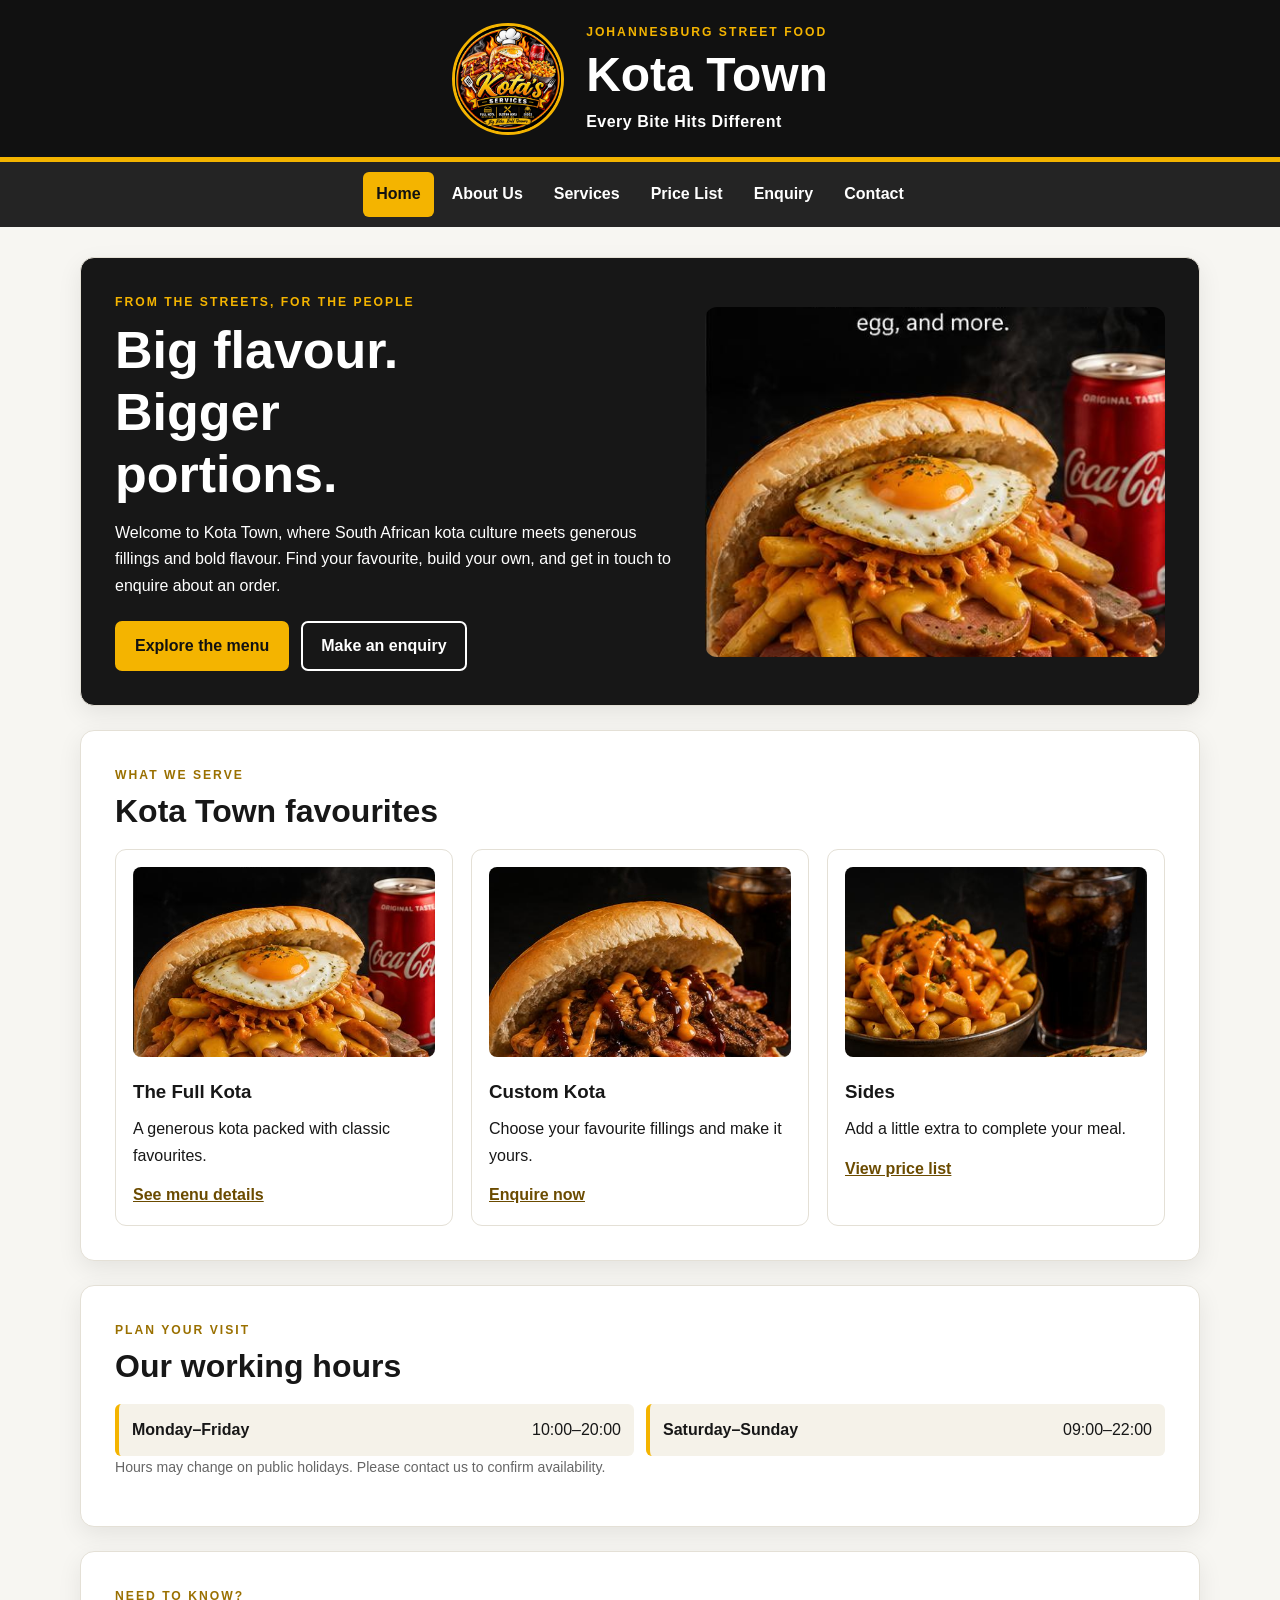
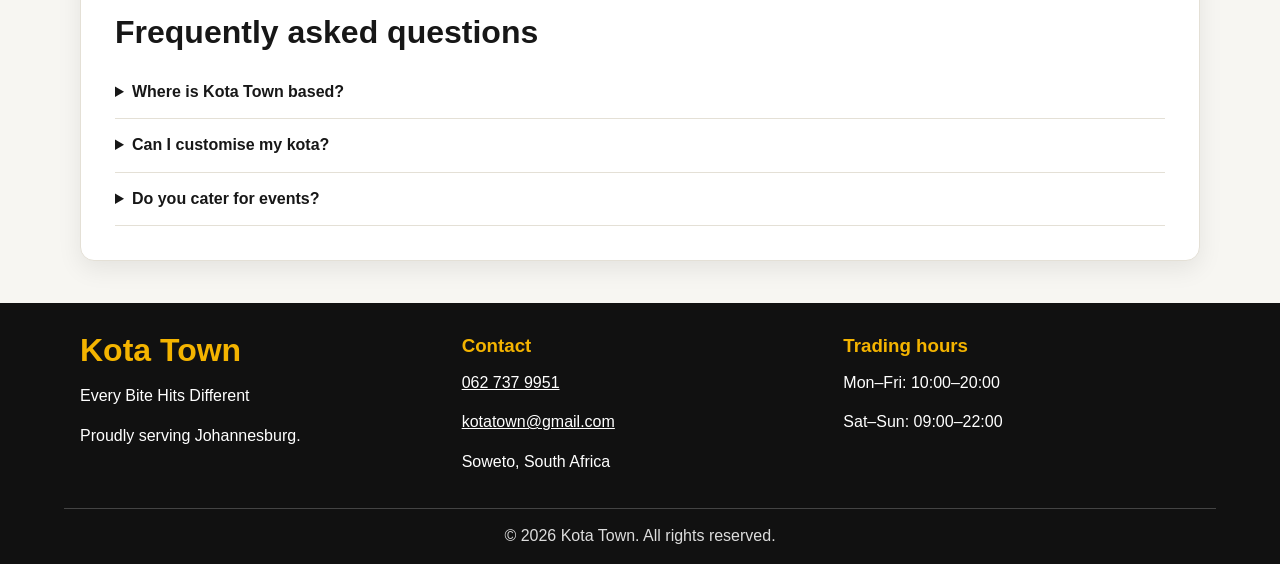
<file: Index.html>
<!doctype html>
<html lang="en-ZA">
<head>
<meta charset="utf-8"><meta name="viewport" content="width=device-width, initial-scale=1">
<title>Kota Town | Loaded Kota and South African Street Food</title><meta name="description" content="Discover loaded kotas, custom kota meals, sides and catering from Kota Town in Johannesburg. Explore our menu and send an order enquiry.">
<meta name="keywords" content="Kota Town, kota, South African street food, loaded kota, Soweto, Johannesburg, kota delivery">
<meta name="author" content="Kota Town"><meta name="robots" content="index, follow">
<meta property="og:type" content="website"><meta property="og:site_name" content="Kota Town"><meta property="og:title" content="Kota Town | Loaded Kota and South African Street Food"><meta property="og:description" content="Discover loaded kotas, custom kota meals, sides and catering from Kota Town in Johannesburg. Explore our menu and send an order enquiry.">
<meta name="theme-color" content="#111111"><link rel="stylesheet" href="css/style.css">
</head><body><a class="skip-link" href="#main-content">Skip to content</a>
<header class="site-header"><img src="Images/WhatsApp Image 2026-08-13 at 12.58.29.jpeg" alt="Kota Town brand logo" width="150" height="150"><div><p class="eyebrow">Johannesburg street food</p><h1>Kota Town</h1><p class="tagline">Every Bite Hits Different</p></div></header><nav class="site-nav" aria-label="Main navigation">
<a href="Index.html">Home</a><a href="About.html">About Us</a><a href="Services.html">Services</a><a href="Gallery.html">Price List</a><a href="Enquiry.html">Enquiry</a><a href="Contact.html">Contact</a>
</nav><main id="main-content">
<section class="hero-section"><div class="hero-copy"><p class="eyebrow">From the streets, for the people</p><h2>Big flavour. Bigger portions.</h2><p>Welcome to Kota Town, where South African kota culture meets generous fillings and bold flavour. Find your favourite, build your own, and get in touch to enquire about an order.</p><div class="button-row"><a class="button" href="Gallery.html">Explore the menu</a><a class="button button-outline" href="Enquiry.html">Make an enquiry</a></div></div><img class="hero-image" src="Images/FK.jpeg" alt="A loaded Full Kota with generous fillings" width="600" height="450"></section>
<section><div class="section-heading"><p class="eyebrow">What we serve</p><h2>Kota Town favourites</h2></div><div class="feature-grid"><article class="feature-card"><img src="Images/FK.jpeg" alt="Full Kota meal" loading="lazy"><h3>The Full Kota</h3><p>A generous kota packed with classic favourites.</p><a href="Gallery.html">See menu details</a></article><article class="feature-card"><img src="Images/CK.jpeg" alt="Custom Kota meal" loading="lazy"><h3>Custom Kota</h3><p>Choose your favourite fillings and make it yours.</p><a href="Enquiry.html">Enquire now</a></article><article class="feature-card"><img src="Images/S.jpeg" alt="Kota Town side dish" loading="lazy"><h3>Sides</h3><p>Add a little extra to complete your meal.</p><a href="Gallery.html">View price list</a></article></div></section>
<section><div class="section-heading"><p class="eyebrow">Plan your visit</p><h2>Our working hours</h2></div><div class="hours"><p><strong>Monday–Friday</strong><span>10:00–20:00</span></p><p><strong>Saturday–Sunday</strong><span>09:00–22:00</span></p></div><p class="small-note">Hours may change on public holidays. Please contact us to confirm availability.</p></section>
<section class="faq-section"><p class="eyebrow">Need to know?</p><h2>Frequently asked questions</h2><details><summary>Where is Kota Town based?</summary><p>We are based in Soweto, Johannesburg, South Africa. Contact us to confirm service and delivery arrangements.</p></details><details><summary>Can I customise my kota?</summary><p>Yes. Use the enquiry form to tell us which fillings you would like and we will respond about availability.</p></details><details><summary>Do you cater for events?</summary><p>We accept catering enquiries for events, campus activities and gatherings. Please include your date and estimated quantity.</p></details></section>
</main><footer class="site-footer"><div class="footer-content"><div><h2>Kota Town</h2><p>Every Bite Hits Different</p><p>Proudly serving Johannesburg.</p></div><div><h3>Contact</h3><p><a href="tel:+27627379951">062 737 9951</a></p><p><a href="mailto:kotatown@gmail.com">kotatown@gmail.com</a></p><p>Soweto, South Africa</p></div><div><h3>Trading hours</h3><p>Mon–Fri: 10:00–20:00</p><p>Sat–Sun: 09:00–22:00</p></div></div><p class="copyright">&copy; 2026 Kota Town. All rights reserved.</p></footer>
<script src="js/script.js" defer></script></body></html>
</file>
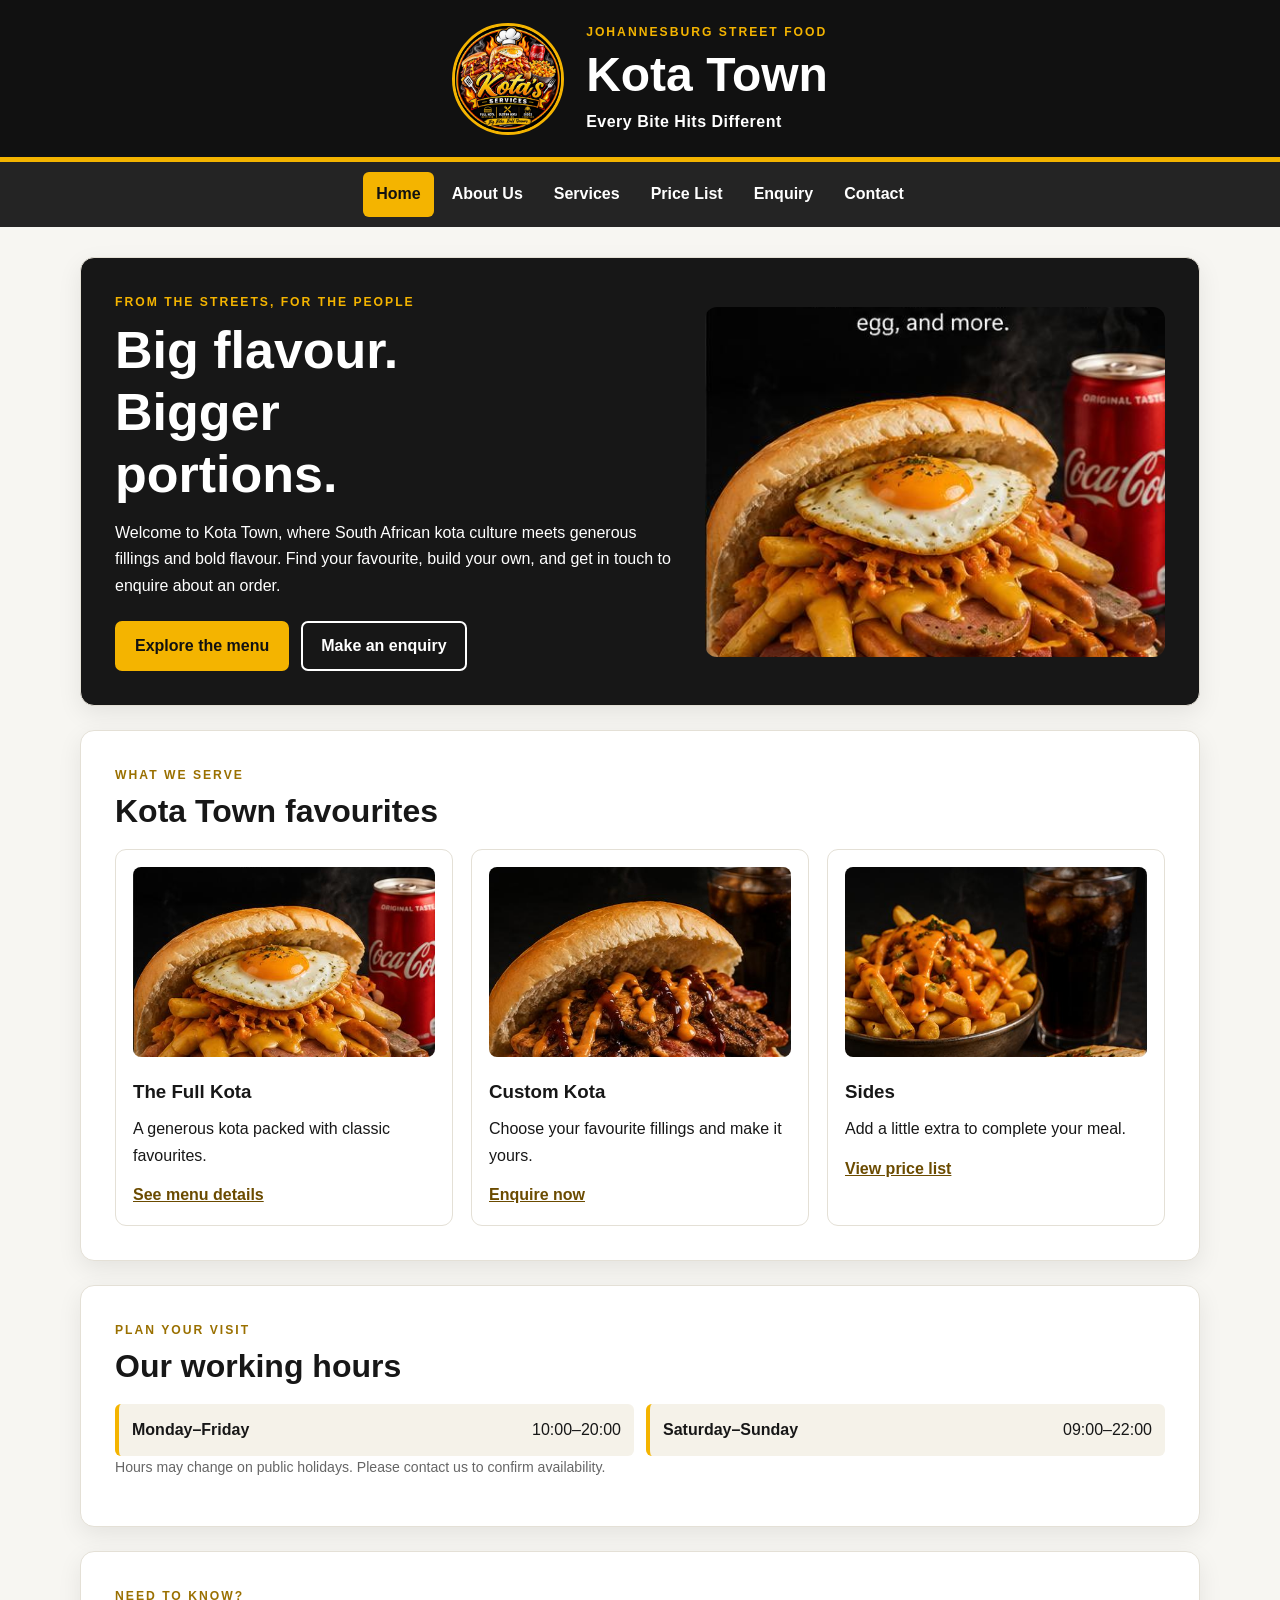
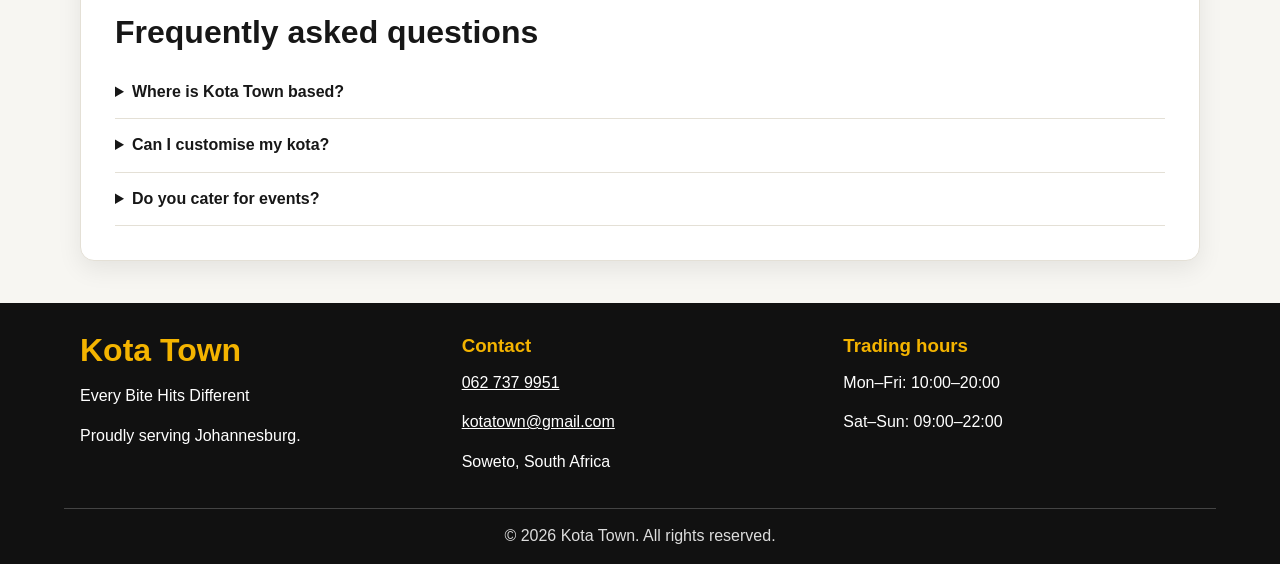
<file: index.html>
<!doctype html>
<html lang="en-ZA">
<head>
<meta charset="utf-8"><meta name="viewport" content="width=device-width, initial-scale=1">
<title>Kota Town | Loaded Kota and South African Street Food</title><meta name="description" content="Discover loaded kotas, custom kota meals, sides and catering from Kota Town in Johannesburg. Explore our menu and send an order enquiry.">
<meta name="keywords" content="Kota Town, kota, South African street food, loaded kota, Soweto, Johannesburg, kota delivery">
<meta name="author" content="Kota Town"><meta name="robots" content="index, follow">
<meta property="og:type" content="website"><meta property="og:site_name" content="Kota Town"><meta property="og:title" content="Kota Town | Loaded Kota and South African Street Food"><meta property="og:description" content="Discover loaded kotas, custom kota meals, sides and catering from Kota Town in Johannesburg. Explore our menu and send an order enquiry.">
<meta name="theme-color" content="#111111"><link rel="stylesheet" href="css/style.css">
</head><body><a class="skip-link" href="#main-content">Skip to content</a>
<header class="site-header"><img src="Images/WhatsApp Image 2026-08-13 at 12.58.29.jpeg" alt="Kota Town brand logo" width="150" height="150"><div><p class="eyebrow">Johannesburg street food</p><h1>Kota Town</h1><p class="tagline">Every Bite Hits Different</p></div></header><nav class="site-nav" aria-label="Main navigation">
<a href="index.html">Home</a><a href="About.html">About Us</a><a href="Services.html">Services</a><a href="Gallery.html">Price List</a><a href="Enquiry.html">Enquiry</a><a href="Contact.html">Contact</a>
</nav><main id="main-content">
<section class="hero-section"><div class="hero-copy"><p class="eyebrow">From the streets, for the people</p><h2>Big flavour. Bigger portions.</h2><p>Welcome to Kota Town, where South African kota culture meets generous fillings and bold flavour. Find your favourite, build your own, and get in touch to enquire about an order.</p><div class="button-row"><a class="button" href="Gallery.html">Explore the menu</a><a class="button button-outline" href="Enquiry.html">Make an enquiry</a></div></div><img class="hero-image" src="Images/FK.jpeg" alt="A loaded Full Kota with generous fillings" width="600" height="450"></section>
<section><div class="section-heading"><p class="eyebrow">What we serve</p><h2>Kota Town favourites</h2></div><div class="feature-grid"><article class="feature-card"><img src="Images/FK.jpeg" alt="Full Kota meal" loading="lazy"><h3>The Full Kota</h3><p>A generous kota packed with classic favourites.</p><a href="Gallery.html">See menu details</a></article><article class="feature-card"><img src="Images/CK.jpeg" alt="Custom Kota meal" loading="lazy"><h3>Custom Kota</h3><p>Choose your favourite fillings and make it yours.</p><a href="Enquiry.html">Enquire now</a></article><article class="feature-card"><img src="Images/S.jpeg" alt="Kota Town side dish" loading="lazy"><h3>Sides</h3><p>Add a little extra to complete your meal.</p><a href="Gallery.html">View price list</a></article></div></section>
<section><div class="section-heading"><p class="eyebrow">Plan your visit</p><h2>Our working hours</h2></div><div class="hours"><p><strong>Monday–Friday</strong><span>10:00–20:00</span></p><p><strong>Saturday–Sunday</strong><span>09:00–22:00</span></p></div><p class="small-note">Hours may change on public holidays. Please contact us to confirm availability.</p></section>
<section class="faq-section"><p class="eyebrow">Need to know?</p><h2>Frequently asked questions</h2><details><summary>Where is Kota Town based?</summary><p>We are based in Soweto, Johannesburg, South Africa. Contact us to confirm service and delivery arrangements.</p></details><details><summary>Can I customise my kota?</summary><p>Yes. Use the enquiry form to tell us which fillings you would like and we will respond about availability.</p></details><details><summary>Do you cater for events?</summary><p>We accept catering enquiries for events, campus activities and gatherings. Please include your date and estimated quantity.</p></details></section>
</main><footer class="site-footer"><div class="footer-content"><div><h2>Kota Town</h2><p>Every Bite Hits Different</p><p>Proudly serving Johannesburg.</p></div><div><h3>Contact</h3><p><a href="tel:+27627379951">062 737 9951</a></p><p><a href="mailto:kotatown@gmail.com">kotatown@gmail.com</a></p><p>Soweto, South Africa</p></div><div><h3>Trading hours</h3><p>Mon–Fri: 10:00–20:00</p><p>Sat–Sun: 09:00–22:00</p></div></div><p class="copyright">&copy; 2026 Kota Town. All rights reserved.</p></footer>
<script src="js/script.js" defer></script></body></html>
</file>
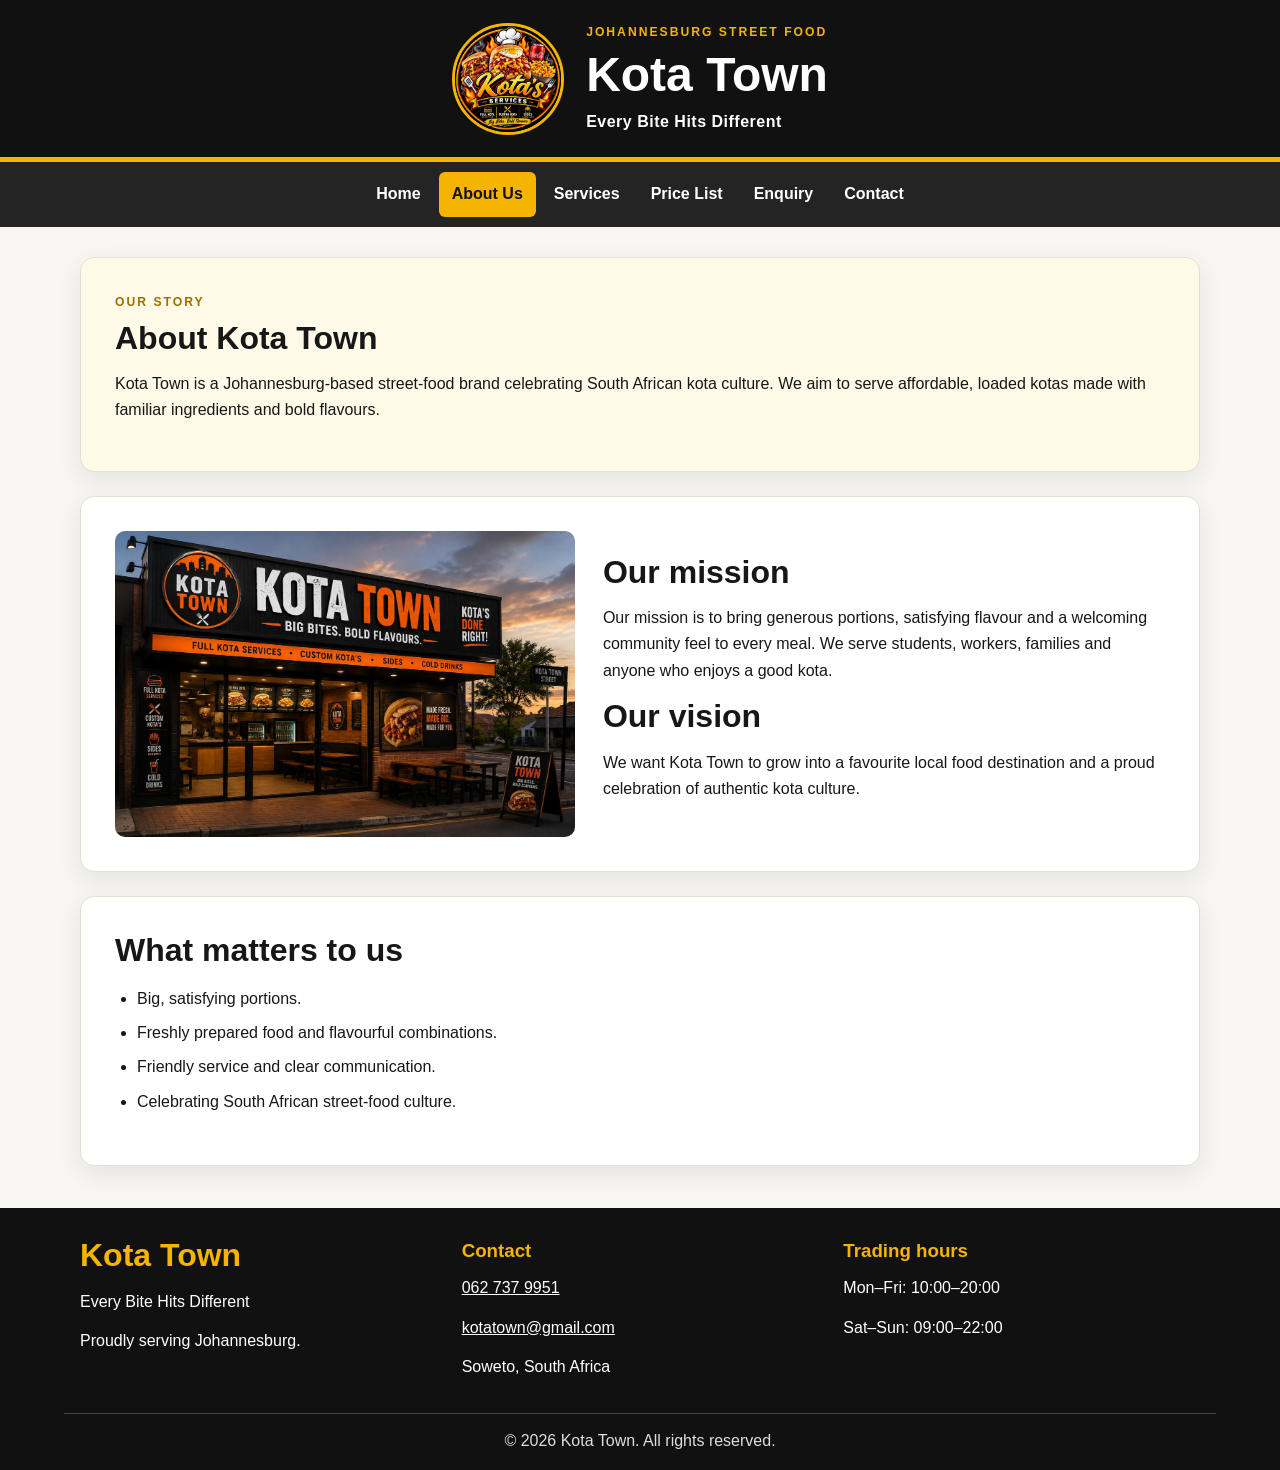
<file: About.html>
<!doctype html>
<html lang="en-ZA">
<head>
<meta charset="utf-8"><meta name="viewport" content="width=device-width, initial-scale=1">
<title>About Kota Town | Our Story</title><meta name="description" content="Learn about Kota Town, a Johannesburg street-food brand celebrating South African kota culture, generous portions and bold flavours.">
<meta name="keywords" content="Kota Town, kota, South African street food, loaded kota, Soweto, Johannesburg, kota delivery">
<meta name="author" content="Kota Town"><meta name="robots" content="index, follow">
<meta property="og:type" content="website"><meta property="og:site_name" content="Kota Town"><meta property="og:title" content="About Kota Town | Our Story"><meta property="og:description" content="Learn about Kota Town, a Johannesburg street-food brand celebrating South African kota culture, generous portions and bold flavours.">
<meta name="theme-color" content="#111111"><link rel="stylesheet" href="css/style.css">
</head><body><a class="skip-link" href="#main-content">Skip to content</a>
<header class="site-header"><img src="Images/WhatsApp Image 2026-08-13 at 12.58.29.jpeg" alt="Kota Town brand logo" width="150" height="150"><div><p class="eyebrow">Johannesburg street food</p><h1>Kota Town</h1><p class="tagline">Every Bite Hits Different</p></div></header><nav class="site-nav" aria-label="Main navigation">
<a href="index.html">Home</a><a href="About.html">About Us</a><a href="Services.html">Services</a><a href="Gallery.html">Price List</a><a href="Enquiry.html">Enquiry</a><a href="Contact.html">Contact</a>
</nav><main id="main-content">
<section class="page-intro"><p class="eyebrow">Our story</p><h2>About Kota Town</h2><p>Kota Town is a Johannesburg-based street-food brand celebrating South African kota culture. We aim to serve affordable, loaded kotas made with familiar ingredients and bold flavours.</p></section>
<section class="two-column"><img src="Images/kr.jpeg" alt="Kota Town food business setting" loading="lazy"><div><h2>Our mission</h2><p>Our mission is to bring generous portions, satisfying flavour and a welcoming community feel to every meal. We serve students, workers, families and anyone who enjoys a good kota.</p><h2>Our vision</h2><p>We want Kota Town to grow into a favourite local food destination and a proud celebration of authentic kota culture.</p></div></section>
<section><h2>What matters to us</h2><ul class="tick-list"><li>Big, satisfying portions.</li><li>Freshly prepared food and flavourful combinations.</li><li>Friendly service and clear communication.</li><li>Celebrating South African street-food culture.</li></ul></section>
</main><footer class="site-footer"><div class="footer-content"><div><h2>Kota Town</h2><p>Every Bite Hits Different</p><p>Proudly serving Johannesburg.</p></div><div><h3>Contact</h3><p><a href="tel:+27627379951">062 737 9951</a></p><p><a href="mailto:kotatown@gmail.com">kotatown@gmail.com</a></p><p>Soweto, South Africa</p></div><div><h3>Trading hours</h3><p>Mon–Fri: 10:00–20:00</p><p>Sat–Sun: 09:00–22:00</p></div></div><p class="copyright">&copy; 2026 Kota Town. All rights reserved.</p></footer>
<script src="js/script.js" defer></script></body></html>
</file>
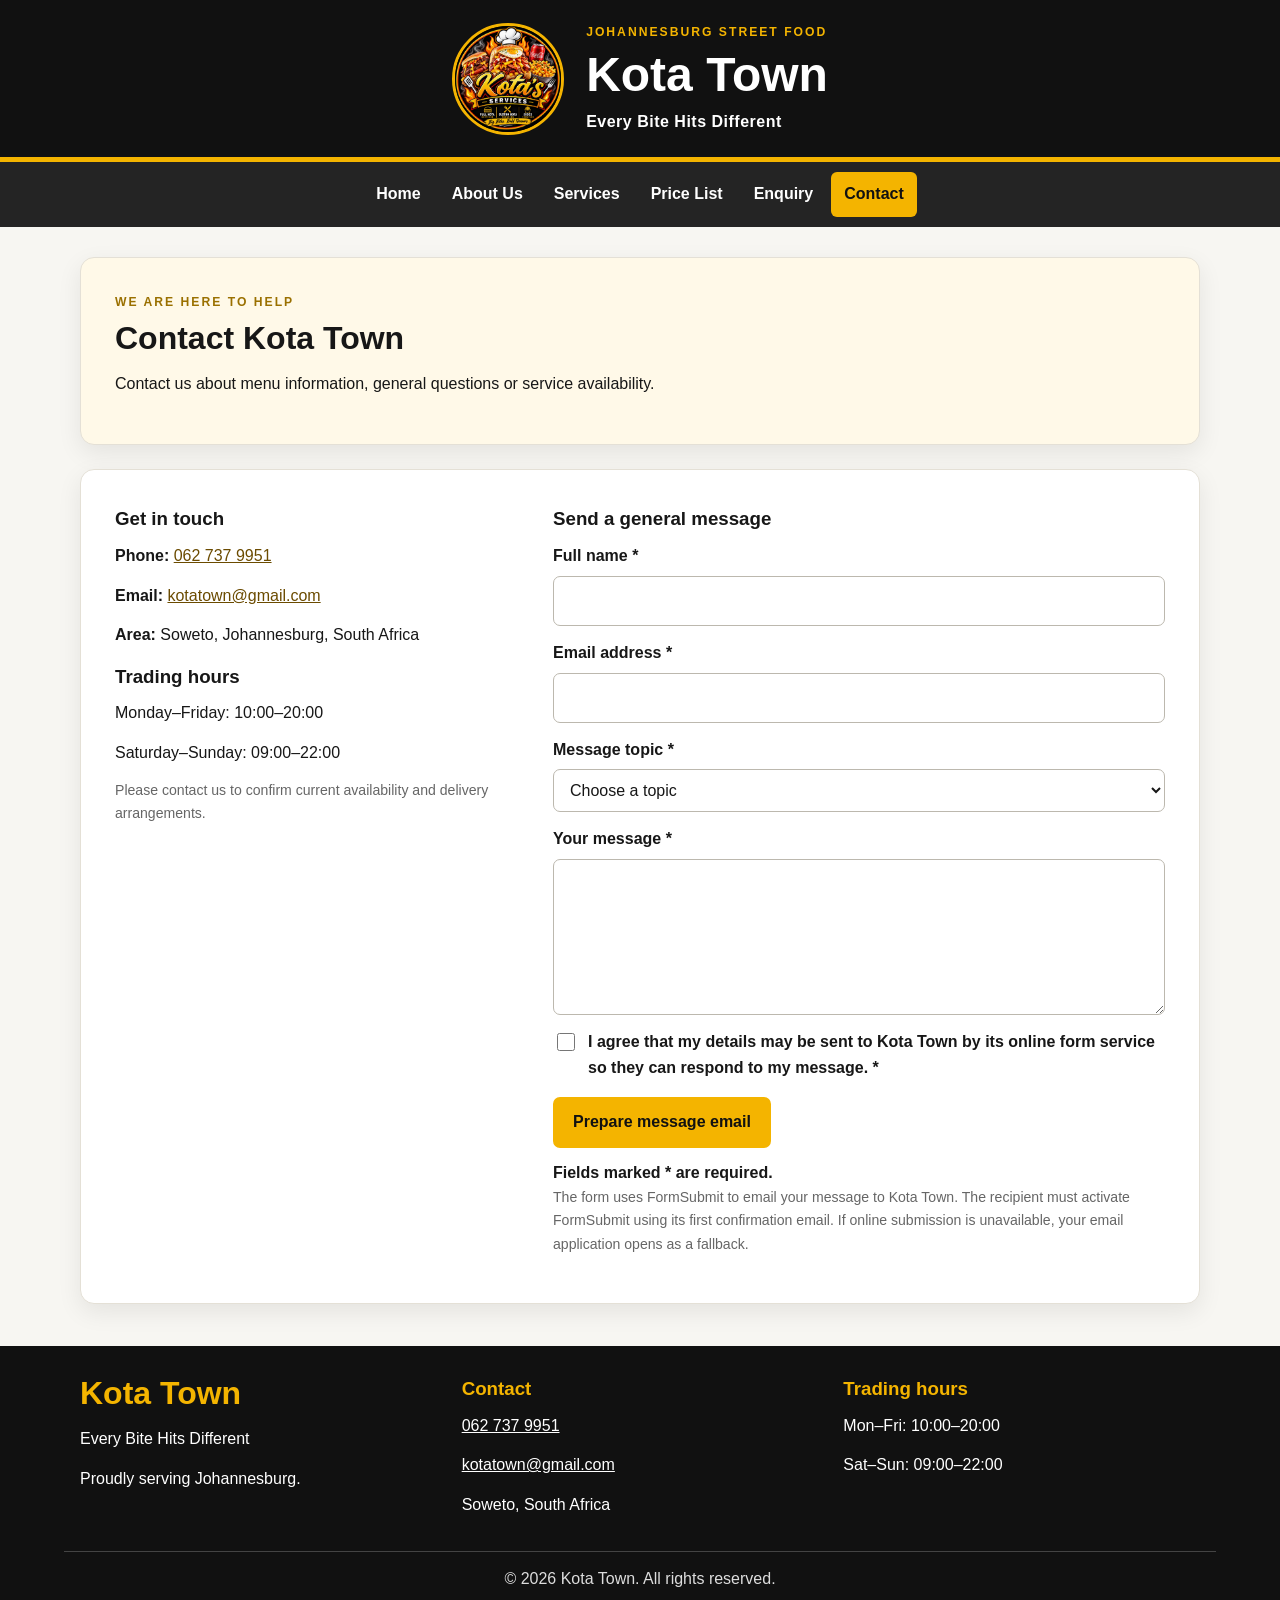
<file: Contact.html>
<!doctype html>
<html lang="en-ZA">
<head>
<meta charset="utf-8"><meta name="viewport" content="width=device-width, initial-scale=1">
<title>Contact Kota Town | Contact and General Message</title><meta name="description" content="Contact Kota Town in Soweto, Johannesburg by phone or email, or use the contact form to send a general message.">
<meta name="keywords" content="Kota Town, kota, South African street food, loaded kota, Soweto, Johannesburg, kota delivery">
<meta name="author" content="Kota Town"><meta name="robots" content="index, follow">
<meta property="og:type" content="website"><meta property="og:site_name" content="Kota Town"><meta property="og:title" content="Contact Kota Town | Contact and General Message"><meta property="og:description" content="Contact Kota Town in Soweto, Johannesburg by phone or email, or use the contact form to send a general message.">
<meta name="theme-color" content="#111111"><link rel="stylesheet" href="css/style.css">
</head><body><a class="skip-link" href="#main-content">Skip to content</a>
<header class="site-header"><img src="Images/WhatsApp Image 2026-08-13 at 12.58.29.jpeg" alt="Kota Town brand logo" width="150" height="150"><div><p class="eyebrow">Johannesburg street food</p><h1>Kota Town</h1><p class="tagline">Every Bite Hits Different</p></div></header><nav class="site-nav" aria-label="Main navigation">
<a href="index.html">Home</a><a href="About.html">About Us</a><a href="Services.html">Services</a><a href="Gallery.html">Price List</a><a href="Enquiry.html">Enquiry</a><a href="Contact.html">Contact</a>
</nav><main id="main-content">
<section class="page-intro"><p class="eyebrow">We are here to help</p><h2>Contact Kota Town</h2><p>Contact us about menu information, general questions or service availability.</p></section>
<section class="contact-grid"><div><h3>Get in touch</h3><p><strong>Phone:</strong> <a href="tel:+27627379951">062 737 9951</a></p><p><strong>Email:</strong> <a href="mailto:kotatown@gmail.com">kotatown@gmail.com</a></p><p><strong>Area:</strong> Soweto, Johannesburg, South Africa</p><h3>Trading hours</h3><p>Monday–Friday: 10:00–20:00</p><p>Saturday–Sunday: 09:00–22:00</p><p class="small-note">Please contact us to confirm current availability and delivery arrangements.</p></div>
<div><h3>Send a general message</h3><form class="validated-form" data-mail-form data-form-type="contact" novalidate><div class="form-field"><label for="contact-name">Full name *</label><input id="contact-name" name="name" type="text" autocomplete="name" minlength="2" maxlength="80" required></div><div class="form-field"><label for="contact-email">Email address *</label><input id="contact-email" name="email" type="email" autocomplete="email" maxlength="120" required></div><div class="form-field"><label for="contact-topic">Message topic *</label><select id="contact-topic" name="topic" required><option value="">Choose a topic</option><option>General information</option><option>Menu and prices</option><option>Delivery information</option><option>Feedback</option><option>Other</option></select></div><div class="form-field"><label for="contact-message">Your message *</label><textarea id="contact-message" name="message" rows="5" minlength="10" maxlength="1000" required></textarea></div><label class="checkbox-label"><input type="checkbox" name="consent" required> I agree that my details may be sent to Kota Town by its online form service so they can respond to my message. *</label><button class="button" type="submit">Prepare message email</button><p class="form-status" data-form-status role="status" aria-live="polite">Fields marked * are required.</p><p class="small-note">The form uses FormSubmit to email your message to Kota Town. The recipient must activate FormSubmit using its first confirmation email. If online submission is unavailable, your email application opens as a fallback.</p></form></div></section>
</main><footer class="site-footer"><div class="footer-content"><div><h2>Kota Town</h2><p>Every Bite Hits Different</p><p>Proudly serving Johannesburg.</p></div><div><h3>Contact</h3><p><a href="tel:+27627379951">062 737 9951</a></p><p><a href="mailto:kotatown@gmail.com">kotatown@gmail.com</a></p><p>Soweto, South Africa</p></div><div><h3>Trading hours</h3><p>Mon–Fri: 10:00–20:00</p><p>Sat–Sun: 09:00–22:00</p></div></div><p class="copyright">&copy; 2026 Kota Town. All rights reserved.</p></footer>
<script src="js/script.js" defer></script></body></html>
</file>
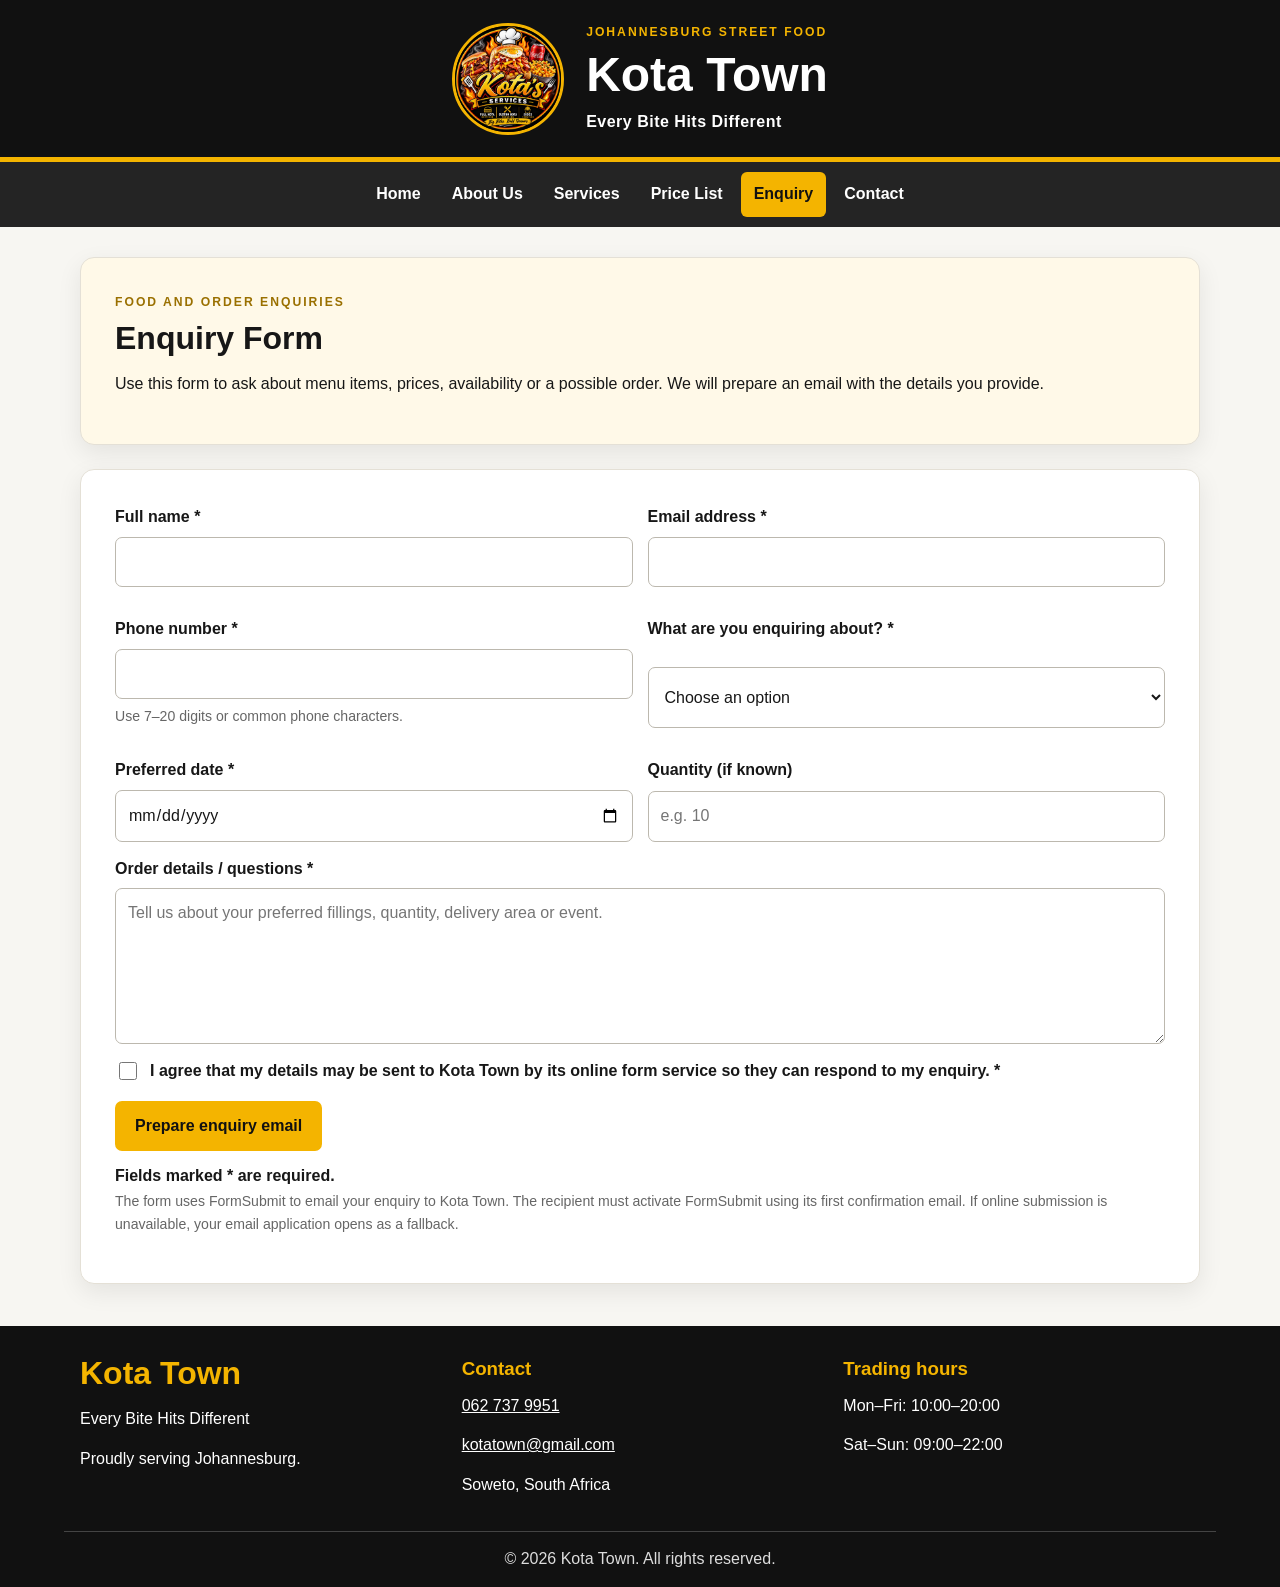
<file: Enquiry.html>
<!doctype html>
<html lang="en-ZA">
<head>
<meta charset="utf-8"><meta name="viewport" content="width=device-width, initial-scale=1">
<title>Kota Town Enquiry | Food Orders and Availability</title><meta name="description" content="Enquire about Kota Town meals, custom kota options, prices and availability in Johannesburg. Complete the enquiry form and prepare an email to our team.">
<meta name="keywords" content="Kota Town, kota, South African street food, loaded kota, Soweto, Johannesburg, kota delivery">
<meta name="author" content="Kota Town"><meta name="robots" content="index, follow">
<meta property="og:type" content="website"><meta property="og:site_name" content="Kota Town"><meta property="og:title" content="Kota Town Enquiry | Food Orders and Availability"><meta property="og:description" content="Enquire about Kota Town meals, custom kota options, prices and availability in Johannesburg. Complete the enquiry form and prepare an email to our team.">
<meta name="theme-color" content="#111111"><link rel="stylesheet" href="css/style.css">
</head><body><a class="skip-link" href="#main-content">Skip to content</a>
<header class="site-header"><img src="Images/WhatsApp Image 2026-08-13 at 12.58.29.jpeg" alt="Kota Town brand logo" width="150" height="150"><div><p class="eyebrow">Johannesburg street food</p><h1>Kota Town</h1><p class="tagline">Every Bite Hits Different</p></div></header><nav class="site-nav" aria-label="Main navigation">
<a href="index.html">Home</a><a href="About.html">About Us</a><a href="Services.html">Services</a><a href="Gallery.html">Price List</a><a href="Enquiry.html">Enquiry</a><a href="Contact.html">Contact</a>
</nav><main id="main-content">
<section class="page-intro"><p class="eyebrow">Food and order enquiries</p><h2>Enquiry Form</h2><p>Use this form to ask about menu items, prices, availability or a possible order. We will prepare an email with the details you provide.</p></section>
<section><form class="validated-form" data-mail-form data-form-type="enquiry" novalidate>
<div class="form-grid"><div class="form-field"><label for="enq-name">Full name *</label><input id="enq-name" name="name" type="text" autocomplete="name" minlength="2" maxlength="80" required></div><div class="form-field"><label for="enq-email">Email address *</label><input id="enq-email" name="email" type="email" autocomplete="email" maxlength="120" required></div><div class="form-field"><label for="enq-phone">Phone number *</label><input id="enq-phone" name="phone" type="tel" autocomplete="tel" inputmode="tel" pattern="[0-9 +()\-]{7,20}" minlength="7" maxlength="20" required><small>Use 7–20 digits or common phone characters.</small></div><div class="form-field"><label for="enq-service">What are you enquiring about? *</label><select id="enq-service" name="service" required><option value="">Choose an option</option><option>Full Kota</option><option>Custom Kota</option><option>Sides</option><option>Delivery</option><option>Catering or event</option><option>Other</option></select></div><div class="form-field"><label for="enq-date">Preferred date *</label><input id="enq-date" name="date" type="date" required></div><div class="form-field"><label for="enq-quantity">Quantity (if known)</label><input id="enq-quantity" name="quantity" type="number" min="1" max="500" placeholder="e.g. 10"></div></div>
<div class="form-field"><label for="enq-details">Order details / questions *</label><textarea id="enq-details" name="details" rows="5" minlength="10" maxlength="1000" required placeholder="Tell us about your preferred fillings, quantity, delivery area or event."></textarea></div>
<label class="checkbox-label"><input type="checkbox" name="consent" required> I agree that my details may be sent to Kota Town by its online form service so they can respond to my enquiry. *</label>
<button class="button" type="submit">Prepare enquiry email</button><p class="form-status" data-form-status role="status" aria-live="polite">Fields marked * are required.</p><p class="small-note">The form uses FormSubmit to email your enquiry to Kota Town. The recipient must activate FormSubmit using its first confirmation email. If online submission is unavailable, your email application opens as a fallback.</p>
</form></section>
</main><footer class="site-footer"><div class="footer-content"><div><h2>Kota Town</h2><p>Every Bite Hits Different</p><p>Proudly serving Johannesburg.</p></div><div><h3>Contact</h3><p><a href="tel:+27627379951">062 737 9951</a></p><p><a href="mailto:kotatown@gmail.com">kotatown@gmail.com</a></p><p>Soweto, South Africa</p></div><div><h3>Trading hours</h3><p>Mon–Fri: 10:00–20:00</p><p>Sat–Sun: 09:00–22:00</p></div></div><p class="copyright">&copy; 2026 Kota Town. All rights reserved.</p></footer>
<script src="js/script.js" defer></script></body></html>
</file>
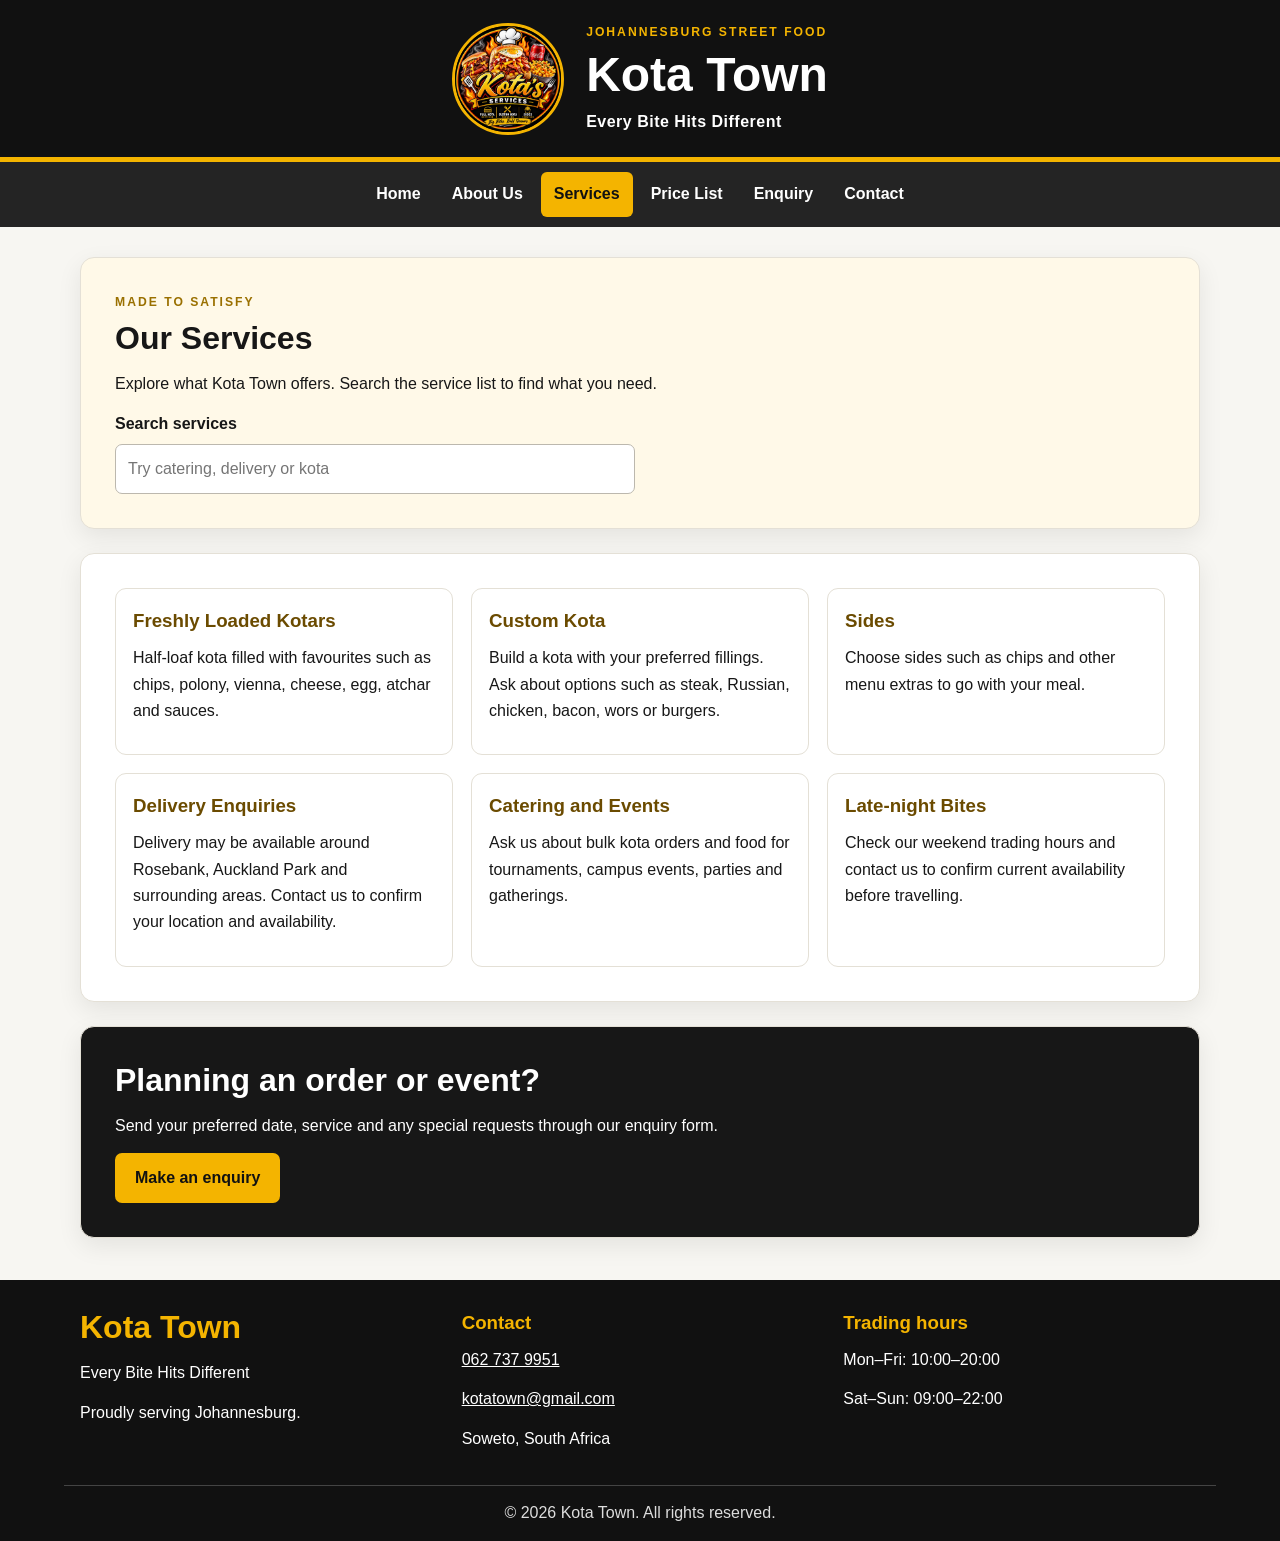
<file: Services.html>
<!doctype html>
<html lang="en-ZA">
<head>
<meta charset="utf-8"><meta name="viewport" content="width=device-width, initial-scale=1">
<title>Kota Town Services | Kota, Delivery and Catering</title><meta name="description" content="Explore Kota Town services in Johannesburg, including loaded kotas, custom kota meals, sides, delivery enquiries and event catering.">
<meta name="keywords" content="Kota Town, kota, South African street food, loaded kota, Soweto, Johannesburg, kota delivery">
<meta name="author" content="Kota Town"><meta name="robots" content="index, follow">
<meta property="og:type" content="website"><meta property="og:site_name" content="Kota Town"><meta property="og:title" content="Kota Town Services | Kota, Delivery and Catering"><meta property="og:description" content="Explore Kota Town services in Johannesburg, including loaded kotas, custom kota meals, sides, delivery enquiries and event catering.">
<meta name="theme-color" content="#111111"><link rel="stylesheet" href="css/style.css">
</head><body><a class="skip-link" href="#main-content">Skip to content</a>
<header class="site-header"><img src="Images/WhatsApp Image 2026-08-13 at 12.58.29.jpeg" alt="Kota Town brand logo" width="150" height="150"><div><p class="eyebrow">Johannesburg street food</p><h1>Kota Town</h1><p class="tagline">Every Bite Hits Different</p></div></header><nav class="site-nav" aria-label="Main navigation">
<a href="index.html">Home</a><a href="About.html">About Us</a><a href="Services.html">Services</a><a href="Gallery.html">Price List</a><a href="Enquiry.html">Enquiry</a><a href="Contact.html">Contact</a>
</nav><main id="main-content">
<section class="page-intro"><p class="eyebrow">Made to satisfy</p><h2>Our Services</h2><p>Explore what Kota Town offers. Search the service list to find what you need.</p><label class="search-label" for="service-search">Search services</label><input id="service-search" class="search-input" type="search" placeholder="Try catering, delivery or kota" data-filter-input="services-list"></section>
<section><div class="service-grid" id="services-list"><article class="service-card" data-search-item><h3>Freshly Loaded Kotars</h3><p>Half-loaf kota filled with favourites such as chips, polony, vienna, cheese, egg, atchar and sauces.</p></article><article class="service-card" data-search-item><h3>Custom Kota</h3><p>Build a kota with your preferred fillings. Ask about options such as steak, Russian, chicken, bacon, wors or burgers.</p></article><article class="service-card" data-search-item><h3>Sides</h3><p>Choose sides such as chips and other menu extras to go with your meal.</p></article><article class="service-card" data-search-item><h3>Delivery Enquiries</h3><p>Delivery may be available around Rosebank, Auckland Park and surrounding areas. Contact us to confirm your location and availability.</p></article><article class="service-card" data-search-item><h3>Catering and Events</h3><p>Ask us about bulk kota orders and food for tournaments, campus events, parties and gatherings.</p></article><article class="service-card" data-search-item><h3>Late-night Bites</h3><p>Check our weekend trading hours and contact us to confirm current availability before travelling.</p></article></div><p id="services-empty" class="form-status" hidden>No services match your search. Try another word.</p></section>
<section class="callout"><h2>Planning an order or event?</h2><p>Send your preferred date, service and any special requests through our enquiry form.</p><a class="button" href="Enquiry.html">Make an enquiry</a></section>
</main><footer class="site-footer"><div class="footer-content"><div><h2>Kota Town</h2><p>Every Bite Hits Different</p><p>Proudly serving Johannesburg.</p></div><div><h3>Contact</h3><p><a href="tel:+27627379951">062 737 9951</a></p><p><a href="mailto:kotatown@gmail.com">kotatown@gmail.com</a></p><p>Soweto, South Africa</p></div><div><h3>Trading hours</h3><p>Mon–Fri: 10:00–20:00</p><p>Sat–Sun: 09:00–22:00</p></div></div><p class="copyright">&copy; 2026 Kota Town. All rights reserved.</p></footer>
<script src="js/script.js" defer></script></body></html>
</file>
<file: css/style.css>
/* Kota Town Part 3 — responsive styling, interaction states and accessibility */
:root{--ink:#171717;--gold:#f4b400;--paper:#f7f6f2;--white:#fff;--muted:#666;--line:#e4e0d6;--shadow:0 8px 24px rgba(0,0,0,.08)}
*{box-sizing:border-box}html{scroll-behavior:smooth}body{margin:0;font:16px/1.65 Arial,Helvetica,sans-serif;color:var(--ink);background:var(--paper)}a{color:#6b4b00}a:hover{color:#111}img{max-width:100%;height:auto}button,input,select,textarea{font:inherit}.skip-link{position:absolute;left:-9999px;top:0;background:#fff;padding:10px;z-index:100}.skip-link:focus{left:10px}.site-header{display:flex;align-items:center;justify-content:center;gap:22px;text-align:left;padding:22px;background:#111;color:#fff;border-bottom:5px solid var(--gold)}.site-header img{width:112px;height:112px;object-fit:cover;border-radius:50%;border:3px solid var(--gold)}.site-header h1{font-size:clamp(2rem,5vw,3rem);line-height:1.1;margin:0}.eyebrow{text-transform:uppercase;letter-spacing:2px;font-size:.76rem;font-weight:800;color:#9a7000;margin:0 0 7px}.site-header .eyebrow{color:var(--gold)}.tagline{margin:7px 0 0;font-weight:700;letter-spacing:.5px}.site-nav{display:flex;justify-content:center;align-items:center;flex-wrap:wrap;gap:5px;padding:10px;background:#242424;position:sticky;top:0;z-index:20}.site-nav a{color:#fff;text-decoration:none;font-weight:700;padding:9px 13px;border-radius:6px;transition:background .2s,color .2s}.site-nav a:hover,.site-nav a:focus,.site-nav a[aria-current=page]{background:var(--gold);color:#111}main{width:min(1120px,92%);margin:30px auto 42px}section{background:var(--white);padding:clamp(20px,4vw,34px);margin:0 0 24px;border:1px solid var(--line);border-radius:14px;box-shadow:var(--shadow)}h2{font-size:clamp(1.55rem,3vw,2rem);line-height:1.2;margin:0 0 14px}h3{margin:0 0 8px}p{margin:0 0 13px}.hero-section{display:grid;grid-template-columns:1.1fr .9fr;gap:28px;align-items:center;background:#171717;color:#fff;overflow:hidden}.hero-section h2{font-size:clamp(2rem,5vw,3.25rem);max-width:13ch}.hero-section .eyebrow{color:var(--gold)}.hero-image{width:100%;height:350px;object-fit:cover;border-radius:12px}.button-row{display:flex;gap:12px;flex-wrap:wrap;margin-top:22px}.button{display:inline-flex;align-items:center;justify-content:center;background:var(--gold);color:#111;text-decoration:none;border:2px solid var(--gold);border-radius:7px;padding:10px 18px;font-weight:800;cursor:pointer;transition:transform .2s,background .2s}.button:hover,.button:focus{background:#ffd45c;color:#111;transform:translateY(-2px)}.button-outline{background:transparent;color:#fff;border-color:#fff}.button-outline:hover{background:#fff;color:#111}.section-heading{margin-bottom:18px}.feature-grid,.service-grid{display:grid;grid-template-columns:repeat(3,minmax(0,1fr));gap:18px}.feature-card,.service-card,.gallery-card{background:#fff;border:1px solid var(--line);border-radius:11px;padding:17px;transition:transform .2s,box-shadow .2s}.feature-card:hover,.service-card:hover,.gallery-card:hover{transform:translateY(-3px);box-shadow:var(--shadow)}.feature-card img{width:100%;height:190px;object-fit:cover;border-radius:8px;margin-bottom:12px}.feature-card a{font-weight:700}.hours{display:grid;grid-template-columns:repeat(2,1fr);gap:12px}.hours p{display:flex;justify-content:space-between;gap:12px;background:#f5f2e9;border-left:4px solid var(--gold);padding:13px;margin:0;border-radius:6px}.small-note,small{color:var(--muted);font-size:.88rem}.faq-section details{border-bottom:1px solid var(--line);padding:13px 0}.faq-section summary{font-weight:800;cursor:pointer}.faq-section details p{padding:10px 0 0;margin:0}.page-intro{background:#fff9e8}.two-column{display:grid;grid-template-columns:.9fr 1.1fr;gap:28px;align-items:center}.two-column img{width:100%;max-height:360px;object-fit:cover;border-radius:10px}.tick-list{padding-left:22px}.tick-list li{margin:8px 0}.search-label{display:block;font-weight:700;margin:14px 0 6px}.search-input{max-width:520px}.service-card h3{color:#6b4b00}.callout{background:#171717;color:#fff}.callout h2{color:#fff}.gallery-grid{display:grid;grid-template-columns:repeat(2,minmax(0,1fr));gap:20px}.gallery-card{text-align:center}.gallery-card img{width:100%;height:300px;object-fit:cover;border-radius:8px}.image-button{display:block;width:100%;border:0;background:none;padding:0;cursor:zoom-in}.image-button:focus-visible{outline:3px solid var(--gold);outline-offset:4px}.price{font-size:1.3rem;font-weight:900;color:#755300;margin:2px 0}.lightbox{width:min(850px,92vw);max-width:92vw;border:0;border-radius:12px;padding:22px;box-shadow:0 20px 70px #0008}.lightbox::backdrop{background:#000b}.lightbox img{display:block;max-height:70vh;max-width:100%;margin:auto;object-fit:contain}.lightbox-close{display:block;margin-left:auto;border:0;background:#171717;color:#fff;border-radius:50%;width:38px;height:38px;font-size:1.5rem;cursor:pointer}.lightbox-caption{text-align:center;font-weight:700;margin:12px 0 0}.form-grid{display:grid;grid-template-columns:repeat(2,minmax(0,1fr));gap:15px}.form-field{display:grid;gap:6px;margin-bottom:14px}.form-field label,.checkbox-label{font-weight:700}.form-field input,.form-field select,.form-field textarea,.search-input{width:100%;padding:11px 12px;border:1px solid #bcb8ae;border-radius:7px;background:#fff;color:#171717}.form-field textarea{resize:vertical}.form-field input:focus,.form-field select:focus,.form-field textarea:focus,.search-input:focus{outline:3px solid #f4b40055;border-color:#9a7000}.form-field [aria-invalid=true]{border-color:#b42318}.checkbox-label{display:flex;align-items:flex-start;gap:10px;margin:7px 0 16px}.checkbox-label input{width:18px;height:18px;margin-top:4px;flex:0 0 auto}.form-status{margin:12px 0 0;font-weight:700}.form-status.error{color:#a21b16}.form-status.success{color:#176b36}.contact-grid{display:grid;grid-template-columns:.8fr 1.2fr;gap:30px}.site-footer{background:#111;color:#fff;padding:28px 5% 15px}.footer-content{width:min(1120px,100%);margin:auto;display:grid;grid-template-columns:repeat(3,1fr);gap:25px}.footer-content h2,.footer-content h3{color:var(--gold)}.footer-content a{color:#fff}.copyright{text-align:center;border-top:1px solid #444;padding-top:14px;margin:20px 0 0;color:#ddd}.hidden-by-search{display:none!important}:focus-visible{outline:3px solid var(--gold);outline-offset:3px}
@media(max-width:800px){.feature-grid,.service-grid{grid-template-columns:repeat(2,minmax(0,1fr))}.hero-section,.two-column,.contact-grid{grid-template-columns:1fr}.hero-image{height:280px}.site-nav{position:static}}
@media(max-width:560px){body{font-size:15px}.site-header{flex-direction:column;text-align:center;gap:10px}.site-header img{width:90px;height:90px}.site-nav{display:grid;grid-template-columns:repeat(2,1fr)}.site-nav a{text-align:center}.feature-grid,.service-grid,.gallery-grid,.hours,.form-grid,.footer-content{grid-template-columns:1fr}.hours p{flex-direction:column;gap:2px}.hero-image{height:220px}main{width:94%;margin-top:18px}.button{width:100%}}
@media(prefers-reduced-motion:reduce){*,*::before,*::after{scroll-behavior:auto!important;transition:none!important;animation:none!important}}
</file>
